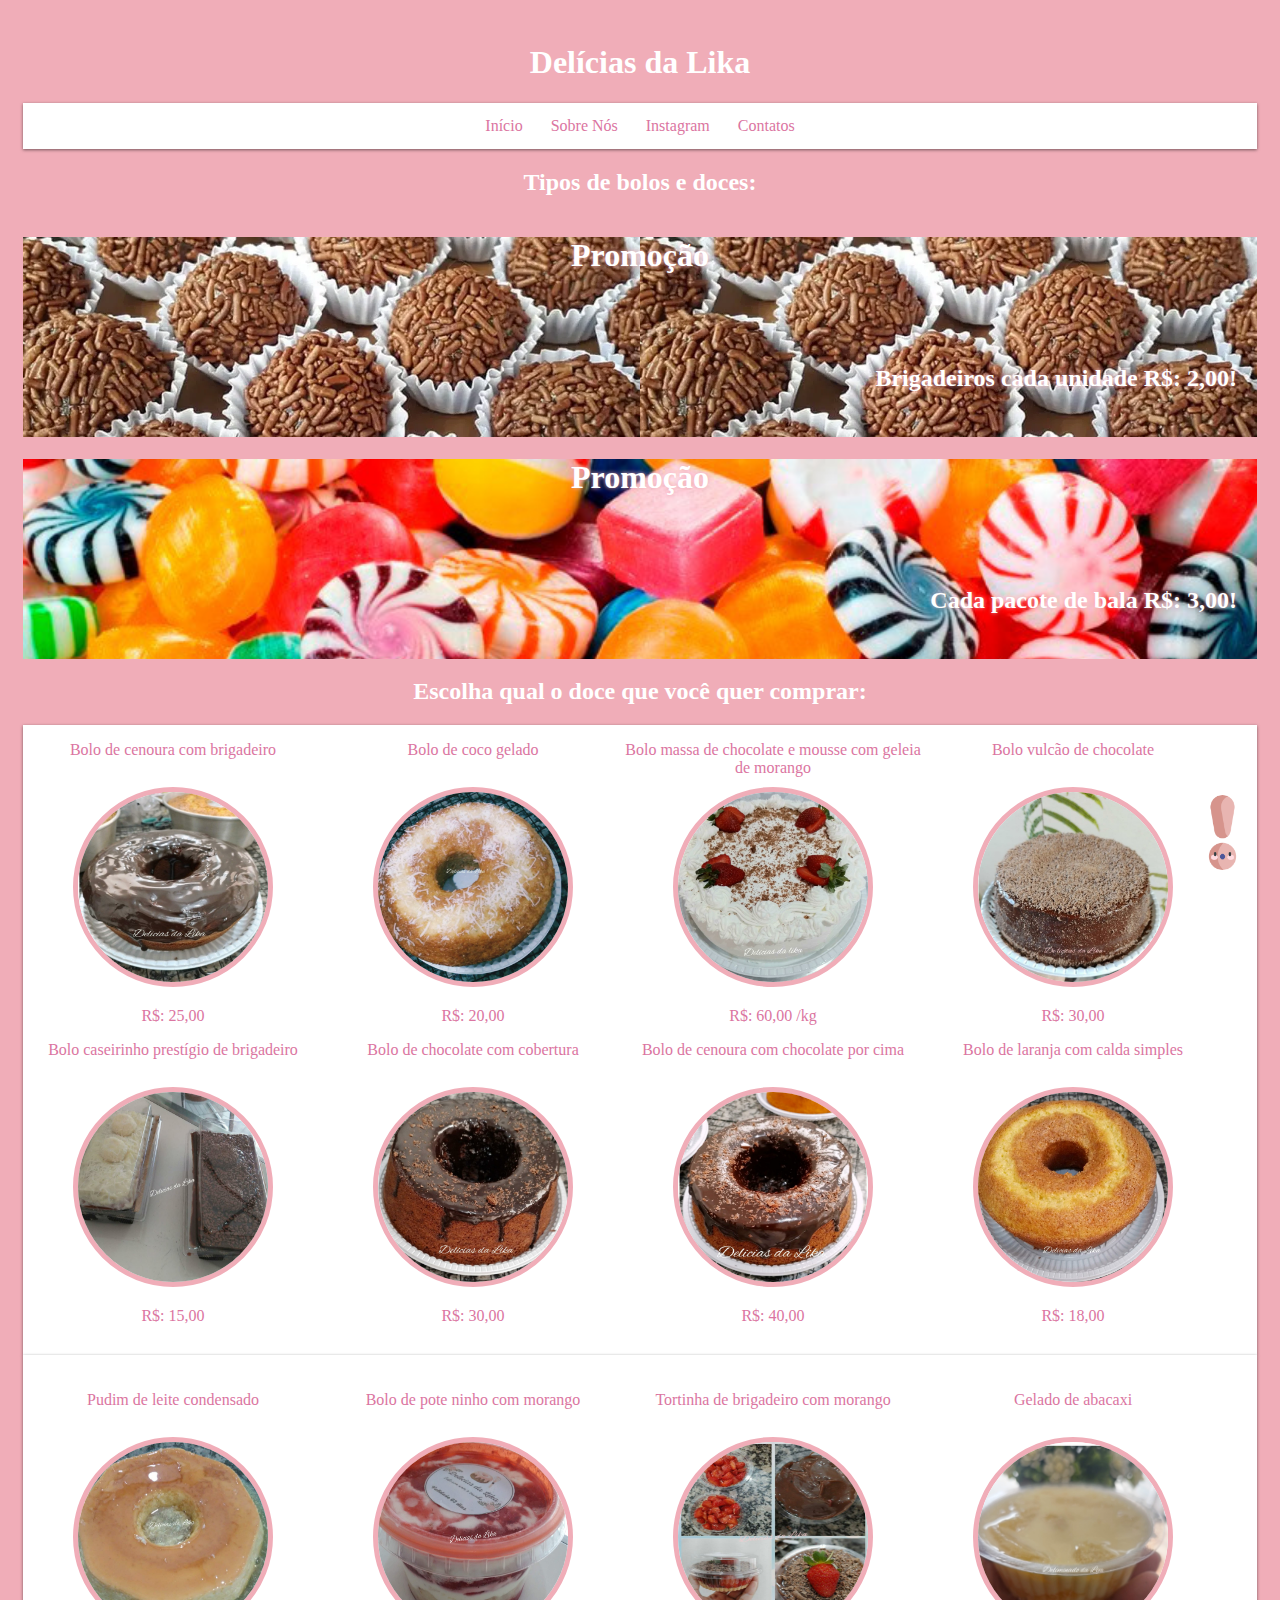
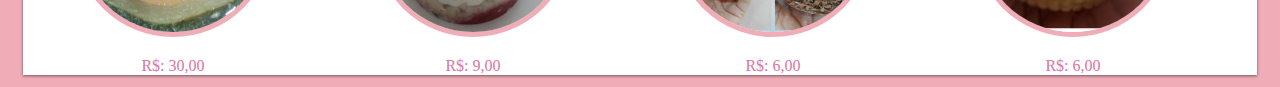
<file: index.html>
<!DOCTYPE html>
<html>

<head>
  <meta charset="utf-8">
  <meta name="viewport" content="width=device-width">
  <link href="style.css" rel="stylesheet" />
  <title>Delícias da Lika</title>
</head>

<body>
  <!-- cabeçalho --->
  <header>
    <div id="logo">
      <h1>Delícias da Lika</h1>
      <div class="menu">
        <a href="https://delicias-da-lika.mariacoelho.repl.co">Início</a>
        <a href="sobre.html">Sobre Nós</a>
        <a href="https://www.instagram.com/delicinhas_da_lika/" target="_blank">Instagram</a>
        <a href="contato.html">Contatos</a>
      </div>
  </header>
  <!--- imagens do topo da tela --->
  <h2 id="tipo">Tipos de bolos e doces:</h2>

  <!-- fazendo alguma coisa --->
  <div class="coluna-direita">
    <div class="card" id="promocaoBanner">
      <h1 id="promocaoH1">Promoção</h1>
      <h2 id="promocaoValor">Brigadeiros cada unidade R$: 2,00!</h2>
    </div>
    <div class="card">
      <div class="sobreItens">
      </div>
      <div class="coluna-esquerda">
        <div class="card" id="promocaoBanner1">
          <h1 id="promocaoH1">Promoção</h1>
          <h2 id="promocaoValor">Cada pacote de bala R$: 3,00!</h2>
        </div>
        <div class="card">
          <div class="sobreItens">
          </div>
        </div>

        <h2 id="mmenu">Escolha qual o doce que você quer comprar:</h2>

        <div class="inicio">

          <div class="bolo">
            <p>Bolo de cenoura com brigadeiro</p>
            <img src="imagens.html/boloDechoco.jpg">
            <p class="precoProduto">R$: 25,00</p>
          </div>

          <div class="bolo">
            <p>Bolo de coco gelado</p>
            <img src="imagens.html/boloComCoco.jpg">
            <p class="precoProduto">R$: 20,00</p>
          </div>

          <div class="bolo">
            <p>Bolo massa de chocolate e mousse com geleia de morango</p>
            <img src="imagens.html/boloBranco.jpg">
            <p class="precoProduto">R$: 60,00 /kg</p>
          </div>

          <div class="bolo">
            <p>Bolo vulcão de chocolate</p>
            <img src="imagens.html/boloVulcao.jpg">
            <p class="precoProduto">R$: 30,00</p>
          </div>

          <div class="bolo">
            <p>Bolo caseirinho prestígio de brigadeiro</p>
            <img src="imagens.html/DoisTipos.jpg">
            <p class="precoProduto">R$: 15,00</p>
          </div>
          <div class="bolo">
            <p>Bolo de chocolate com cobertura</p>
            <img src="imagens.html/boloDeChoco2.jpg">
            <p class="precoProduto">R$: 30,00</p>
          </div>
          <div class="bolo">
            <p>Bolo de cenoura com chocolate por cima </p>
            <img src="imagens.html/boloDechoco3.jpg">
            <p class="precoProduto">R$: 40,00</p>
          </div>
          <div class="bolo">
            <p>Bolo de laranja com calda simples</p>
            <img src="imagens.html/bolo.jpg">
            <p class="precoProduto">R$: 18,00</p>
          </div>
        </div>

        <!--imagens da direita na tela---->
        <div class="branco">
          <div class="segundo bolo">
            <p>Pudim de leite condensado</p>
            <img src="imagens.html/pudim.jpg">
            <p class="precoProduto">R$: 30,00</p>
          </div>
          <div class="segundo bolo">
            <p>Bolo de pote ninho com morango</p>
            <img src="imagens.html/botemorango.jpg">
            <p class="precoProduto">R$: 9,00</p>
          </div>
          <div class="segundo bolo">
            <p>Tortinha de brigadeiro com morango</p>
            <img src="imagens.html/tortamorango.jpg">
            <p class="precoProduto">R$: 6,00</p>
          </div>
          <div class="segundo bolo">
            <p>Gelado de abacaxi</p>
            <img src="imagens.html/tortaDeLimao.jpg">
            <p class="precoProduto">R$: 6,00</p>
          </div>
        </div>

        <!-- lugar fixo do box -->
        <div id="entrega">
          <a href="tel:98724-2355">
            <img src="imagens.html/ponto.jpg" width="64">
            <div id="tel">
              <p>Caso escolha algo: </p>
              <p>ligar para n°:11-98724-2355 ou pedir pelo Instagram</p>
            </div>
          </a>
        </div>

</body>

</html>
</file>
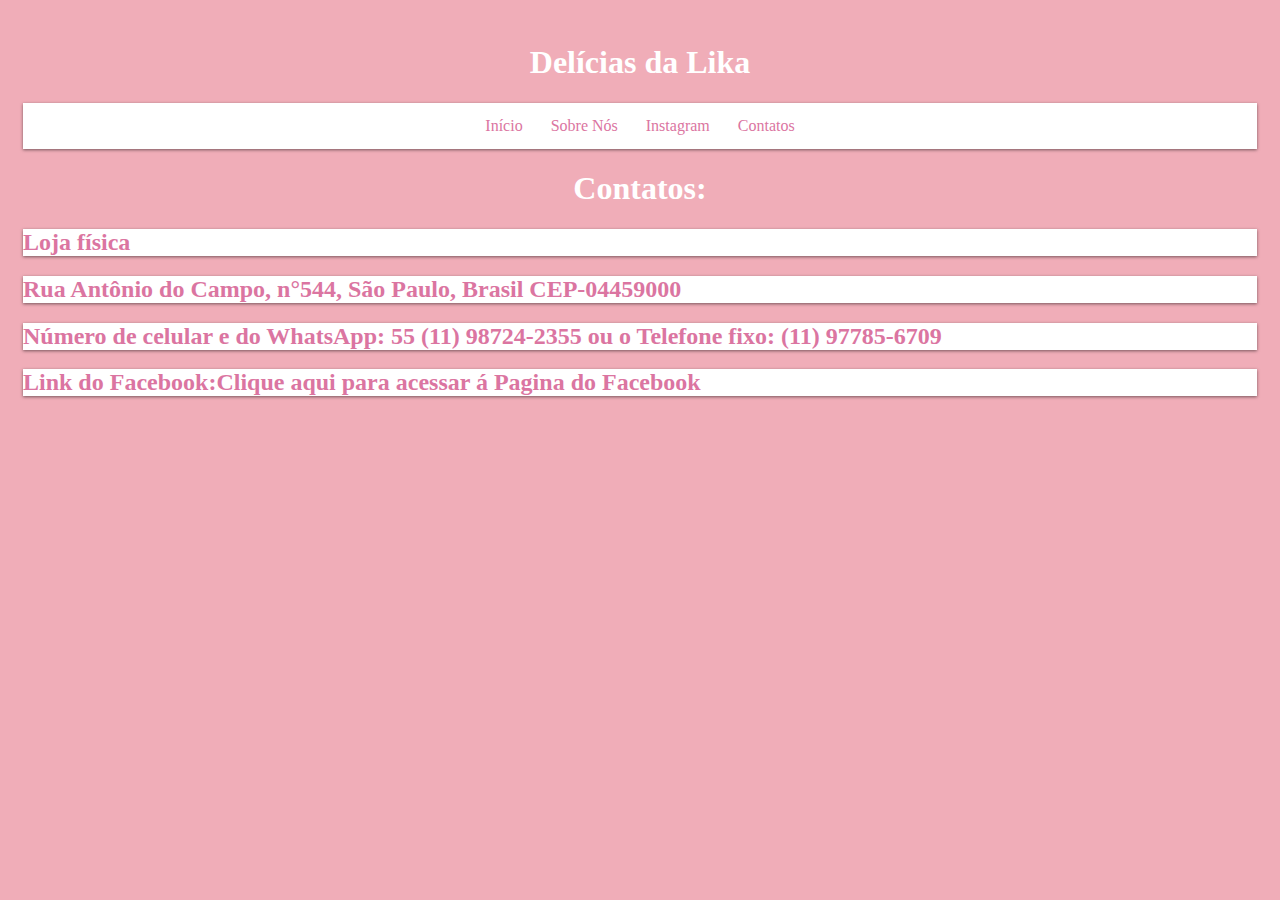
<file: contato.html>
<!DOCTYPE html>
<html>
  <head>
    <meta charset="UTF-8">
    <meta name="viewport" content="width=device-width">
    <title>Contatos</title>
    <link href="style.css" rel="stylesheet">
  </head>
  <body>
    <header>
      <!--- parte dos botões--->
    <div id="logo">
      <h1>Delícias da Lika</h1>
      <div class="menu">
        <a href="https://delicias-da-lika.mariacoelho.repl.co">Início</a>
        <a href="sobre.html">Sobre Nós</a>
        <a href="https://www.instagram.com/delicinhas_da_lika/" target="_blank">Instagram</a>
        <a href="contato.html">Contatos</a>
      </div>
  </header>
  <!--- parte escrita dos contatos--->
    <h1>Contatos:</h1>
    <h2 div id="cont">Loja física</h2>
    <h2 div id="cont">Rua Antônio do Campo, n°544, São Paulo, Brasil CEP-04459000</h2>
   <h2 div id="cont">Número de celular e do WhatsApp: 55 (11) 98724-2355 ou o Telefone fixo: (11) 97785-6709</h2>
    <h2 div id="cont">Link do Facebook:<a href="https://www.facebook.com/profile.php?id=100064069923704"target="_blank">Clique aqui para acessar á Pagina do Facebook</h2>
  </div>
  </body>
</html>
</file>
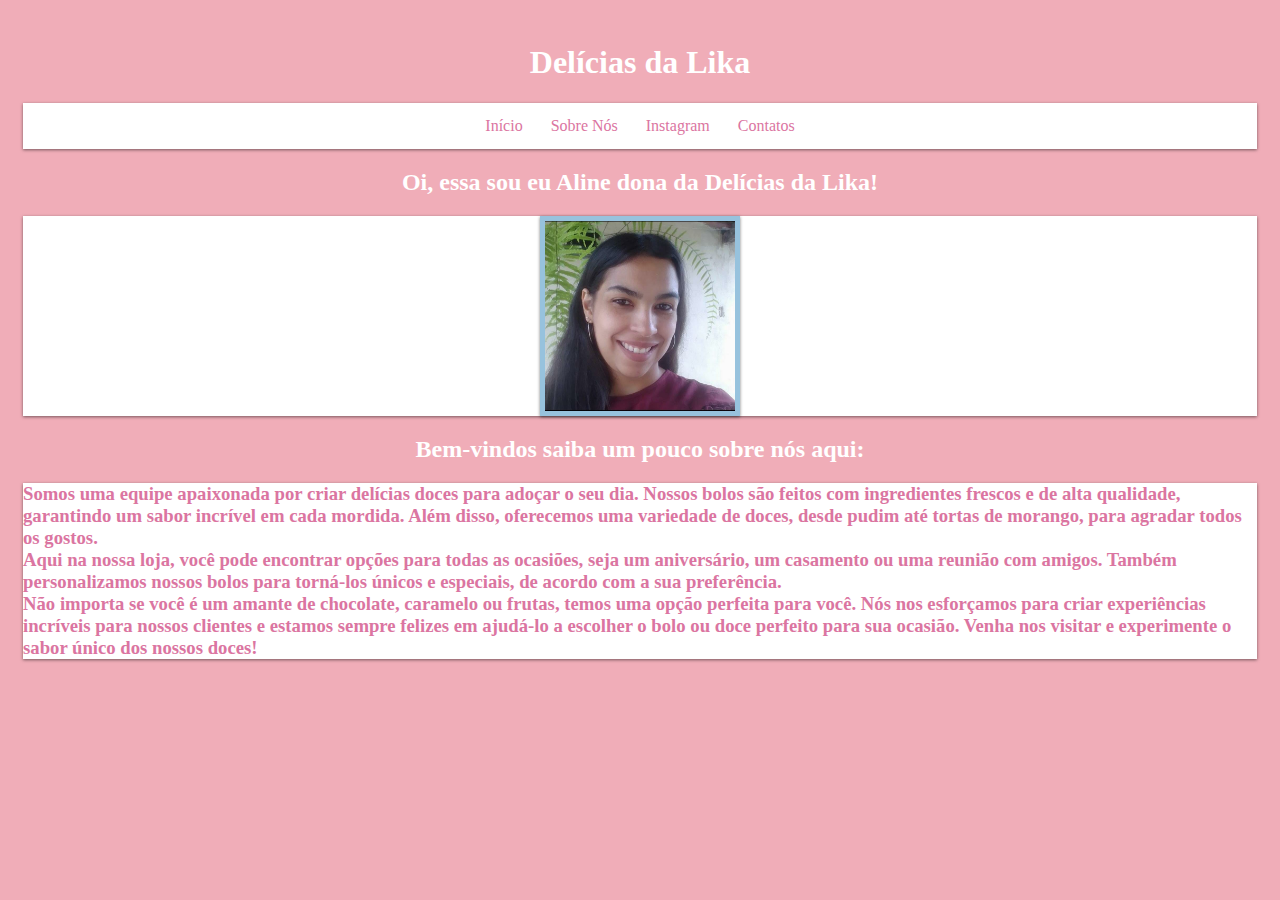
<file: sobre.html>
<!DOCTYPE html>
<html>
  <head>
    <meta charset="UTF-8">
    <meta name="viewport" content="width=device-width">
    <title>Sobre Nós</title>
    <link href="style.css" rel="stylesheet">
  </head>
  <body>
    <header>
      <!-- parte dos botões-->
    <div id="logo">
      <h1>Delícias da Lika</h1>
      <div class="menu">
        <a href="https://delicias-da-lika.mariacoelho.repl.co">Início</a>
        <a href="sobre.html">Sobre Nós</a>
        <a href="https://www.instagram.com/delicinhas_da_lika/" target="_blank">Instagram</a>
        <a href="contato.html">Contatos</a>
      </div>
  </header>
    <!---parte escrita do sobre--->
    <h2 class="saiba">Oi, essa sou eu Aline dona da Delícias da Lika!</h2>
    <div class="elaine">
    <img src="imagens.html/elaine.jpg">
    </div>
    <h2 class="saiba">Bem-vindos saiba um pouco sobre nós aqui:</h2>
    <h3 class="nome">Somos uma equipe apaixonada por criar delícias doces para adoçar o seu dia. Nossos bolos são feitos com ingredientes frescos e de alta qualidade, garantindo um sabor incrível em cada mordida. Além disso, oferecemos uma variedade de doces, desde pudim até tortas de morango, para agradar todos os gostos.
<br>
 Aqui na nossa loja, você pode encontrar opções para todas as ocasiões, seja um aniversário, um casamento ou uma reunião com amigos. Também personalizamos nossos bolos para torná-los únicos e especiais, de acordo com a sua preferência.
<br>
  Não importa se você é um amante de chocolate, caramelo ou frutas, temos uma opção perfeita para você. Nós nos esforçamos para criar experiências incríveis para nossos clientes e estamos sempre felizes em ajudá-lo a escolher o bolo ou doce perfeito para sua ocasião. Venha nos visitar e experimente o sabor único dos nossos doces!</h3>
  </body>
  </html>
</file>
<file: style.css>
/* comando melhor usar*/
html {
  height: 100%;
  width: 100%;
}
*{
  box-sizing: border-box;
}
body{
  background-color: #f0adb8;
  color:white;
  padding: 15px;
}
/* menu que mexe*/
#mmenu{
  color:white ;
  text-align: center;
}
.menu{
  background-color: white;
  display: flex;
  justify-content:center;
  box-shadow: 0 1px 3px rgba(0,0,0, 0.5);
}
.menu a {
  padding: 14px;
  text-decoration: none;
  color:#f0adb8;
  transition:background-color .5s;
}
.menu a:hover {
  background-color: white;
  color: #97c2dd;
}
/* coisa branca de fundo */
.inicio {
  display: flex;
  flex-wrap: wrap;
  background-color: white;
  color:#db75a1;
  box-shadow: 0 1px 3px rgba(0,0,0, 0.5);
  position: relative;
  padding-bottom: 30px;
}
.branco {
  display: flex;
  flex-wrap: wrap;
  background-color: white;
  color:#db75a1;
  box-shadow: 0 1px 3px rgba(0,0,0, 0.5);
  position: relative;
  padding-top: 20px;
}
.nome{
  display: flex;
  background-color: white;
  color:#db75a1;
  box-shadow: 0 1px 3px rgba(0,0,0, 0.5);
  position: relative;
  text-align: left;
}
#cont{
  display: flex;
  background-color: white;
  color:#db75a1;
  box-shadow: 0 1px 3px rgba(0,0,0, 0.5);
  position: relative;
  text-align: left;
}
/* muda a cor do link na pagina contatos*/
a:link{
  color:#db75a1;
  text-decoration: none;
}
a:visited{
  color:#db75a1;
}
a:hover{
  color:#97c2dd;
}
/* mexe nas figuras do bolo*/
.bolo img{   
  width: 200px;
  height: 200px;
  border-radius: 50%;
  border: 5px solid  #f0adb8;
  cursor: pointer;
}
.bolo {
  width: 300px;
  height: 300px;
  text-align: center;
  transition: all 0.2s;
}

.bolo p {
  text-align: center;
  height: 30px;
}
.bolo:hover{
  box-shadow: 5px 10px 15px #97c2dd;
}
/* parte dois */
.segundo img{   
  width: 200px;
  height: 200px;
  border-radius: 50%;
  border: 5px solid  #f0adb8;
  cursor: pointer;
}

.segundo {
  width: 300px;
  height: 300px;
  text-align: center;
}

.segundo p {
  text-align: center;
  height: 30px;
}

#tipo{
  text-align: center;
}
h1{
  text-align: center;  
}
.saiba{
  text-align: center; 
}
/* parte do sobre nós*/
.elaine{
 background-color:white;
 box-shadow: 0 1px 3px rgba(0,0,0, 0.5);
 display: flex;
 flex-wrap: wrap;
}
.elaine img{
  width: 200px;
  height: 200px;
  display: flex; 
  flex-wrap: wrap;
  margin: 0 auto;
  position: relative;
  border: 5px solid  #97c2dd;
  box-shadow: 0 1px 3px rgba(0,0,0, 0.5);
  user-select:none;
}
/* feito o site flex */
@media screen and (max-width: 820px){ 
  .inicio{
    width:100%
  }
  .coluna-direita {
    width:100%;
    padding: 0;
  }
}

@media screen and (max-width:400px){
  header h1 {
  font-size: 3rem; 
  }
  body {
    padding: 5px 25px 25px 25px;
  }
  .menu, .menu a {
    display: block;
    width: 100%;
  }
}

  /*pop-up da tela*/
#entrega{
  position: fixed;
  bottom: 5px;
  right: 10px;
  width: 300px;
  height:100px; 
}

#entrega img{
  position: absolute;
  right: 10px;
  width: 75px;
  border-radius: 50%; 
}

#tel{
  position: absolute;
  height: 80px;
  width: 200px;
  background-color: #97c2dd;
  color:white;
  padding: 8px;
  margin-top: 10px;
  left: 16px;
  border-radius: 10px;
  opacity: 0;
  transition: opacity .5s;
}   
#tel p{
  margin: 0;
}

#entrega img:hover + #tel{
  opacity: 1;
}

/* Promoção no topo da tela*/

.coluna-direita{
  position: relative;
  top: 100;
  left: 0;
  width: 100%;
  float: left;
}
.coluna-esquerda{
  position: relative;
  bottom: 100;
  left: 0;
  width: 100%;
  float: left;
}
#promocaoBanner1{
  height: 200px;
  background-image:url("imagens.html/balas.jpg"); 
  background-size: 100%; 
  color:white;
  text-shadow: 0 0 4px #f0adb8; 
  position:relative;
  cursor:pointer;
  transition: box-shadow .5s;
}
#promocaoBanner{
  height: 200px;
  background-image:url("imagens.html/brigadeiro.jpg"); 
  background-size: 50%; 
  color:white;
  text-shadow: 0 0 4px #f0adb8; 
  position:relative;
  cursor:pointer;
  transition: box-shadow .5s;
}
#promocaoBanner:hover{
  box-shadow: 10px 10px 16px #c25656;
}
#promocaoBanner1:hover{
  box-shadow: 10px 10px 16px #c65353;
}
#promocaoValor{
  position: absolute;
  bottom: 25px;
  right: 20px;
}
</file>
